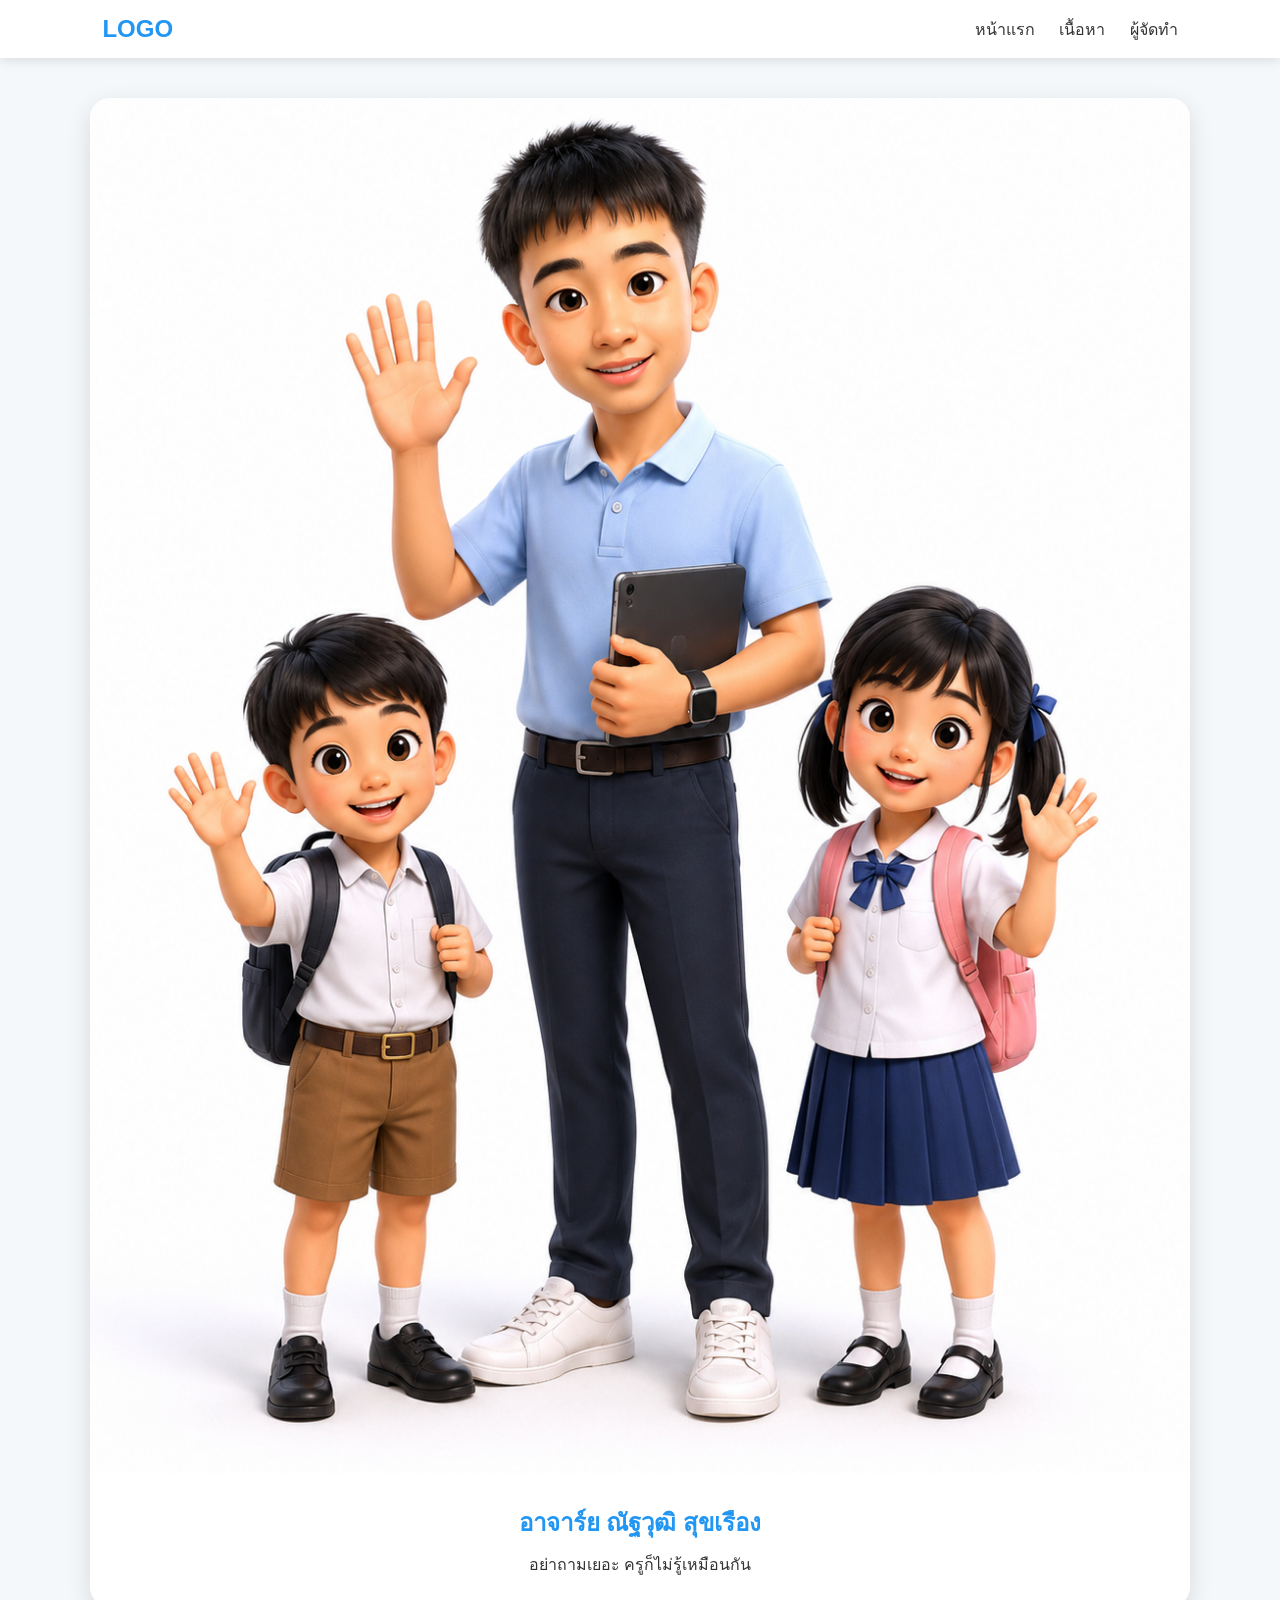
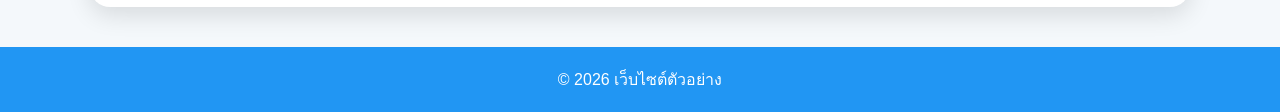
<file: nutthaawut aj21.7/index.html>
<!DOCTYPE html>
<html lang="th">
<head>
    <meta charset="UTF-8">
    <meta name="viewport" content="width=device-width, initial-scale=1.0">
    <title>เว็บไซต์ตัวอย่าง</title>
    <link rel="stylesheet" href="style.css">
</head>
<body>

<header>
    <div class="logo">LOGO</div>

    <nav>
        <a href="index.html">หน้าแรก</a>
        <a href="#content">เนื้อหา</a>
        <a href="about.html">ผู้จัดทำ</a>
    </nav>
</header>

<section class="hero">

    <!-- เปลี่ยนรูปได้เอง -->
    <img src="nutthawut aj.png" alt="Hero Image">

    <div class="hero-text">
        <h1>อาจาร์ย ณัฐวุฒิ สุขเรือง</h1>
        <p>อย่าถามเยอะ ครูก็ไม่รู้เหมือนกัน</p>
    </div>

</section>

<footer>
    © 2026 เว็บไซต์ตัวอย่าง
</footer>

</body>
</html>
</file>
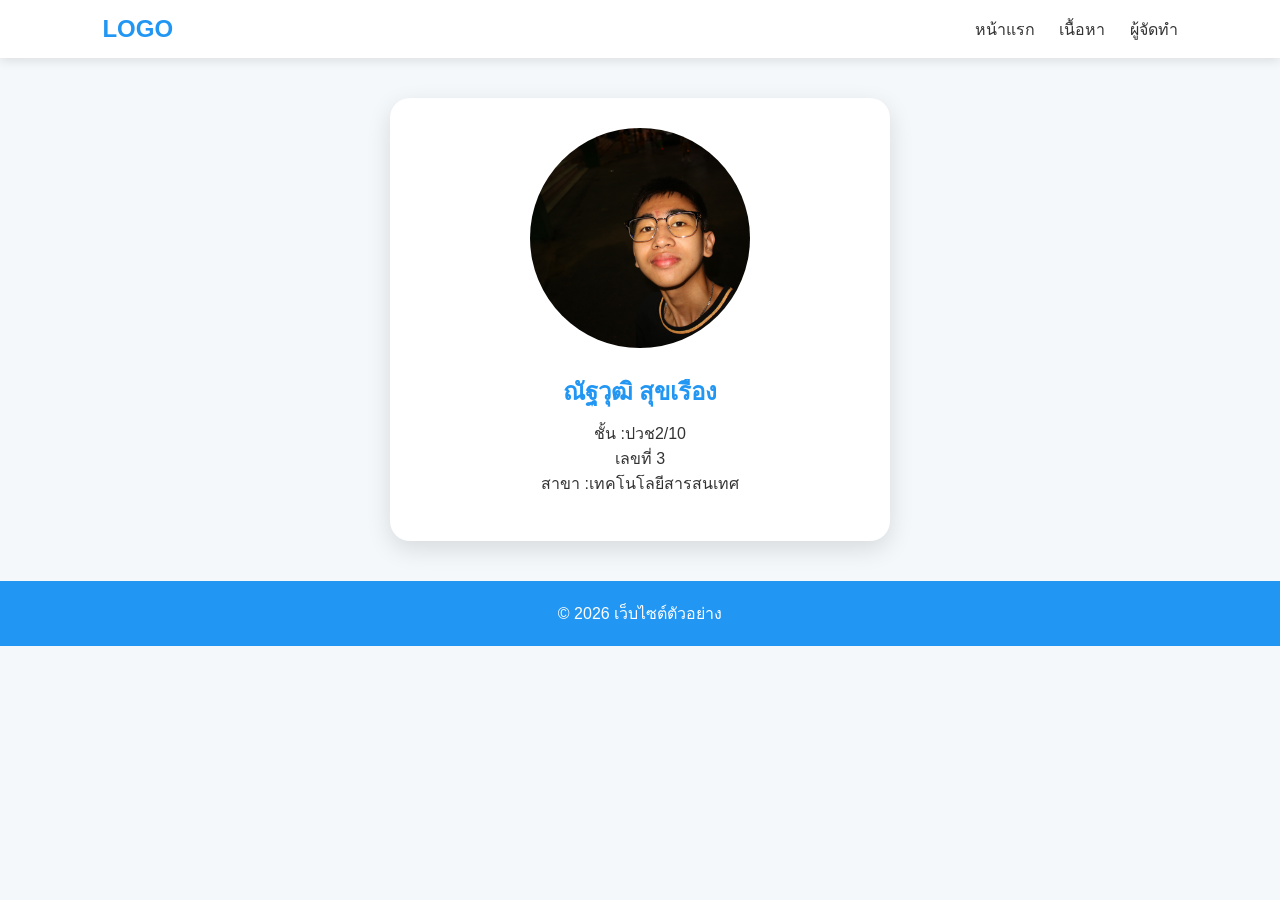
<file: nutthaawut aj21.7/about.html>
<!DOCTYPE html>
<html lang="th">
<head>
    <meta charset="UTF-8">
    <meta name="viewport" content="width=device-width, initial-scale=1.0">
    <title>ผู้จัดทำ</title>
    <link rel="stylesheet" href="style.css">
</head>
<body>

<header>
    <div class="logo">LOGO</div>

    <nav>
        <a href="index.html">หน้าแรก</a>
        <a href="index.html#content">เนื้อหา</a>
        <a href="about.html">ผู้จัดทำ</a>
    </nav>
</header>

<section class="about">

    <!-- เปลี่ยนรูปได้เอง -->
    <img src="not ratee.JPG" alt="Profile">

    <h2>ณัฐวุฒิ สุขเรือง</h2>

    <p>ชั้น :ปวช2/10</p>
    <p>เลขที่ 3</p>
    <p>สาขา :เทคโนโลยีสารสนเทศ</p>

    <p class="desc">

    </p>

</section>

<footer>
    © 2026 เว็บไซต์ตัวอย่าง
</footer>

</body>
</html>
</file>
<file: nutthaawut aj21.7/style.css>
/* รีเซ็ต */
*{
    margin:0;
    padding:0;
    box-sizing:border-box;
    font-family:"Segoe UI",sans-serif;
}

body{
    background:#f4f8fb;
    color:#333;
}

/* Header */

header{
    position:sticky;
    top:0;
    background:#ffffff;
    display:flex;
    justify-content:space-between;
    align-items:center;
    padding:15px 8%;
    box-shadow:0 3px 10px rgba(0,0,0,.1);
}

.logo{
    font-size:24px;
    font-weight:bold;
    color:#2196f3;
}

nav a{
    text-decoration:none;
    margin-left:20px;
    color:#333;
    transition:.3s;
}

nav a:hover{
    color:#2196f3;
}

/* Hero */

.hero{
    max-width:1100px;
    margin:40px auto;
    background:#fff;
    border-radius:20px;
    overflow:hidden;
    box-shadow:0 8px 25px rgba(0,0,0,.12);
}

.hero img{
    width:100%;
    display:block;
}

.hero-text{
    padding:30px;
    text-align:center;
}

.hero-text h1{
    color:#2196f3;
    margin-bottom:10px;
}

/* Card */

.card{
    max-width:900px;
    margin:30px auto;
    background:#fff;
    padding:30px;
    border-radius:20px;
    box-shadow:0 8px 25px rgba(0,0,0,.1);
}

/* About */

.about{
    max-width:500px;
    margin:40px auto;
    background:#fff;
    text-align:center;
    padding:30px;
    border-radius:20px;
    box-shadow:0 8px 25px rgba(0,0,0,.12);
}

.about img{
    width:220px;
    height:220px;
    object-fit:cover;
    border-radius:50%;
    margin-bottom:20px;
}

.about h2{
    color:#2196f3;
    margin-bottom:10px;
}

.desc{
    margin-top:15px;
}

/* Footer */

footer{
    margin-top:40px;
    background:#2196f3;
    color:white;
    text-align:center;
    padding:20px;
}

/* Responsive */

@media(max-width:768px){

header{
    flex-direction:column;
    gap:15px;
}

nav a{
    margin:0 10px;
}

.hero{
    margin:20px;
}

.card{
    margin:20px;
}

.about{
    margin:20px;
}

}
</file>
